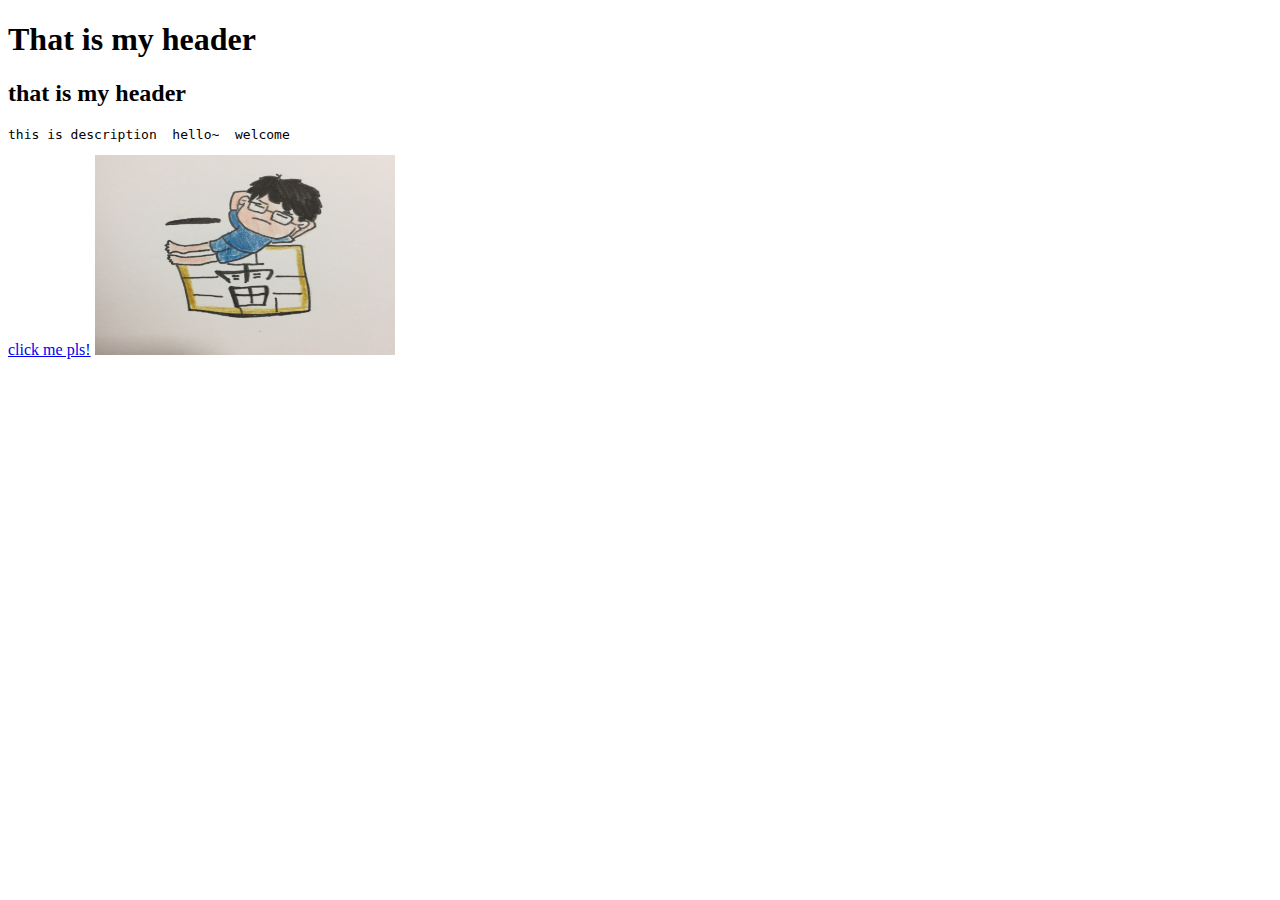
<file: index.html>
<!DOCTYPE html>
<html>
<head>
    <title>Bearlulu' Website</title>
    <meta charset="utf-8">
    <meta http-equiv="Content-type" content="text/hteml";charset=utf-8"/>
    <meta name="viewport"content="width=device-width,initial-scale=1"/>
</head>

<body>
  
  <h1>That is my header</h1><h2>that is my header</h2>
<pre>this is description  hello~  welcome</pre>
   
   <a href="8.jpg">click me pls!</a>
   <img src="8.jpg" width="300 px" height="200 px" alt="my photo">

   <br></br>

<iframe width="560" height="315" src="https://www.youtube.com/embed/r704t05UozU" frameborder="0" allow="accelerometer; autoplay; encrypted-media; gyroscope; picture-in-picture" allowfullscreen></iframe>
</body>
</file>
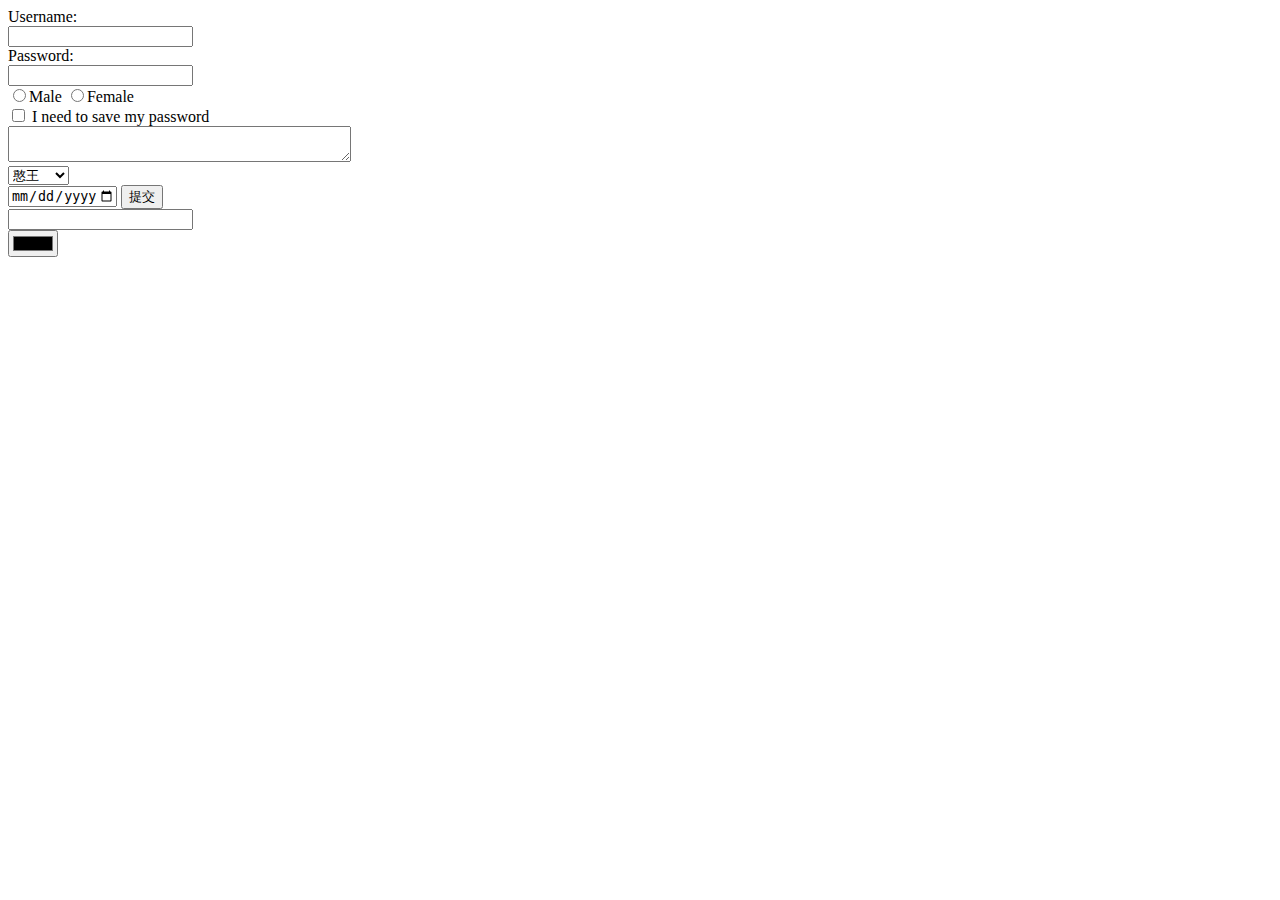
<file: Form.html>
<!DOCTYPE html>
<html>
<head>
    <title>Bearlulu' Website</title>
    <meta charset="utf-8">
    <meta http-equiv="Content-type" content="text/hteml";charset=utf-8"/>
    <meta name="viewport"content="width=device-width,initial-scale=1"/>
</head>

<body>
  <form action="/login.php">

  	Username:<br>
  	<input type="text" name="usernema"> <br>
  	Password:<br>
  	<input type="Password" name="Password"> <br>

  	<input type="radio" name="gender" value="male">Male
  	<input type="radio" name="gender" value="female">Female
  	<br>

  	<input type="checkbox" name="savepassword" value="saved"> I need to save my password
  	<br>

  	<textarea name="message" row="10" cols="40"></textarea>
    <br>
    <select name="option">
           <option value="1">憨王</option>
           <option value="2">憨寶</option>
           <option value="3">小萌男</option>
    </select>  
    <br>  
    <input type="date" name="dat" max="1995-12-30"> 
  	<input type="submit"value="提交">
<br>

<form>
	
	<input list="my list">
	
	<datalist id="my list">

		<option value="Celina">
		<option value="Samuel">
		<option value="Debbie">
		<option value="Sarah">
		<option value="Kimmy">

	</datalist>
	<br>		

   <input type="color" name="color">
   <br>
  
  </form>
  
</body>
</file>
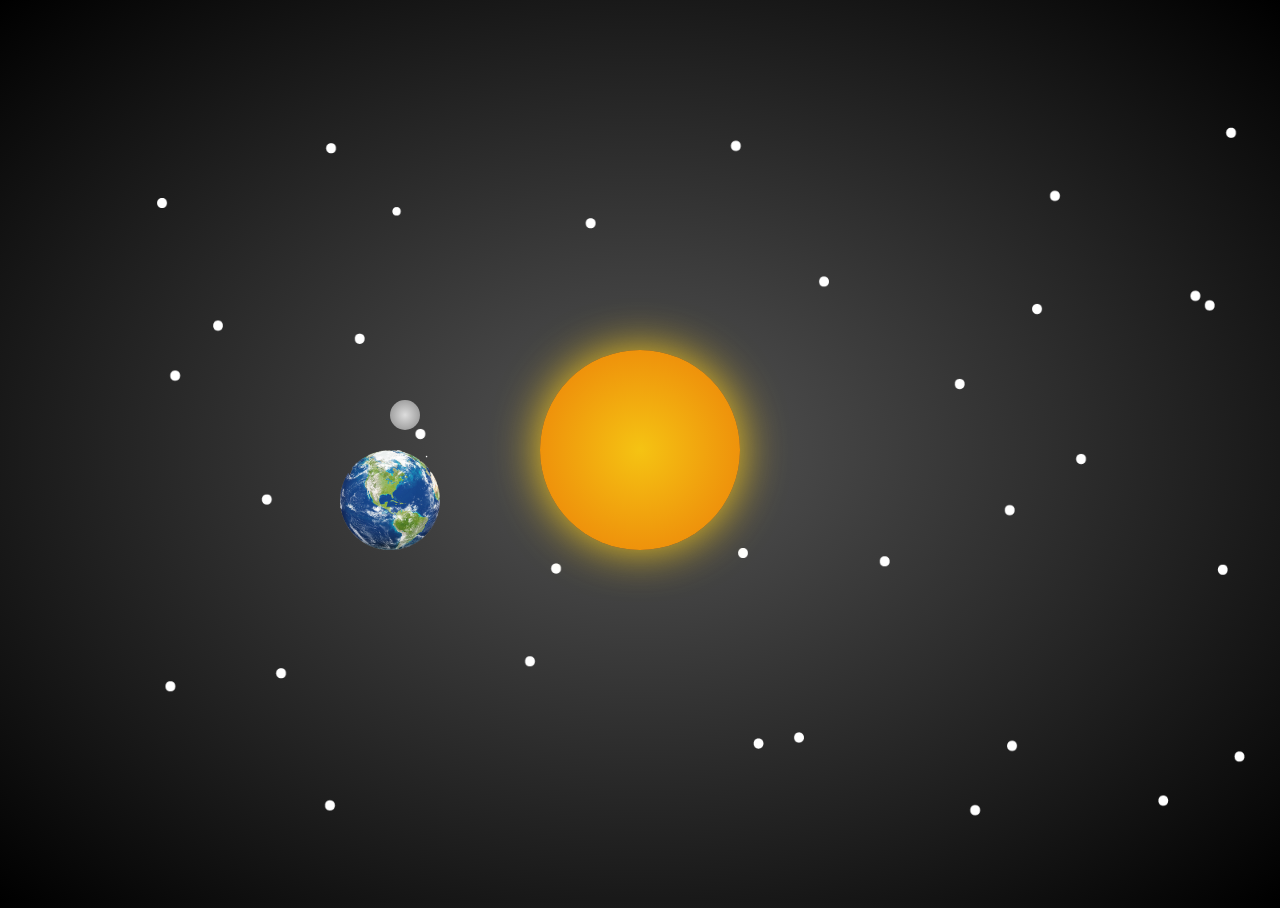
<file: Project/indexsection.html>
<!DOCTYPE html>
<html land="zh-Hant-TW">
<head>
    
    
    <title>地球軌道</title>

    <meta charset="utf-8" />
    <meta http-equiv="Content-type" content="text/html; charset=utf-8" />
    <meta name="viewport" content="width=device-width, initial-scale=1" />
    <style type="text/css">
        
        html,body {
            height:100%;
            overflow: hidden;
        }

        #universe{

        background:radial-gradient(#555,#000);
    }
        
@keyframes starFlash{
    from {opacity: 1;} 
    to { opacity:0;}
                   }
        
        #stars {
        height:100%;
        background-image:url("stars.png");
        background-size: cover;

        animation:starFlash 3 s infinite alternate;
        }
 
 @keyframes sunShine{
            from{box-shadow: 0 0 40px #f5c91a;

            }
            to{box-shadow: 0 0 500px #f5c91a;
               }
            }

        #sun {
            width:200px;
            height:200px;
            border-radius:150px;
            /*background-color:orange;*/
            background: radial-gradient(#f5c313,#ec7e08);
            position:absolute;
            top:50%;
            left:50%;
            margin-top:-100px;
            margin-left:-100px;
            box-shadow: 0 0 45px #f5c91a;
            animation: sunShine 6 s infinite alternate;
            animation:spin 10s linear infinite; 
        }
@keyframes spin{
    from{transform:rotate(0);}
    to{transform: rotate(360deg);}


        }

        #earthOrbit{
            height:500px;
            width:500px;

           /* border:1px solid red;*/
           position: absolute;
           top:50%;
           left:50%;
           margin-top:-250px;
           margin-left: -250px;
           border-radius: 300px;
           animation:spin 30s linear infinite; 
        }

        #earth{
            position:absolute;
            top:300px;
            margin-top:-50px;
            margin-left:-50px;
            animation:spin 10s linear infinite;    
        }

         #moonOrbit{
            height:120px;
            width:120px;
           /* border:1px solid red;*/
            position: absolute;
           top:50%;
           margin-top:-60px;
           margin-left: -60px;
           border-radius: 60px;
            animation:spin 3s linear infinite; 

       
         }

         #moon{
            position:absolute;
            top:50%;
            margin-top:-50px;
            width:30px;
            height: 30px;
            background:radial-gradient(#ddd,#888);
            border-radius:100%;
     animation:spin 3s linear infinite; 

         }
     </style>   
   </head>

   <body id="universe">
    <div id="stars"></div>
    <div id="sun"></div>
    <div id="earthOrbit">
<img id=earth src="earth.png" alt="earth" width="100px" height="100px">
    <div id ="moon"></div>
    <div id ="moonOrbit">
    </div>
</body>
</html>
</file>
